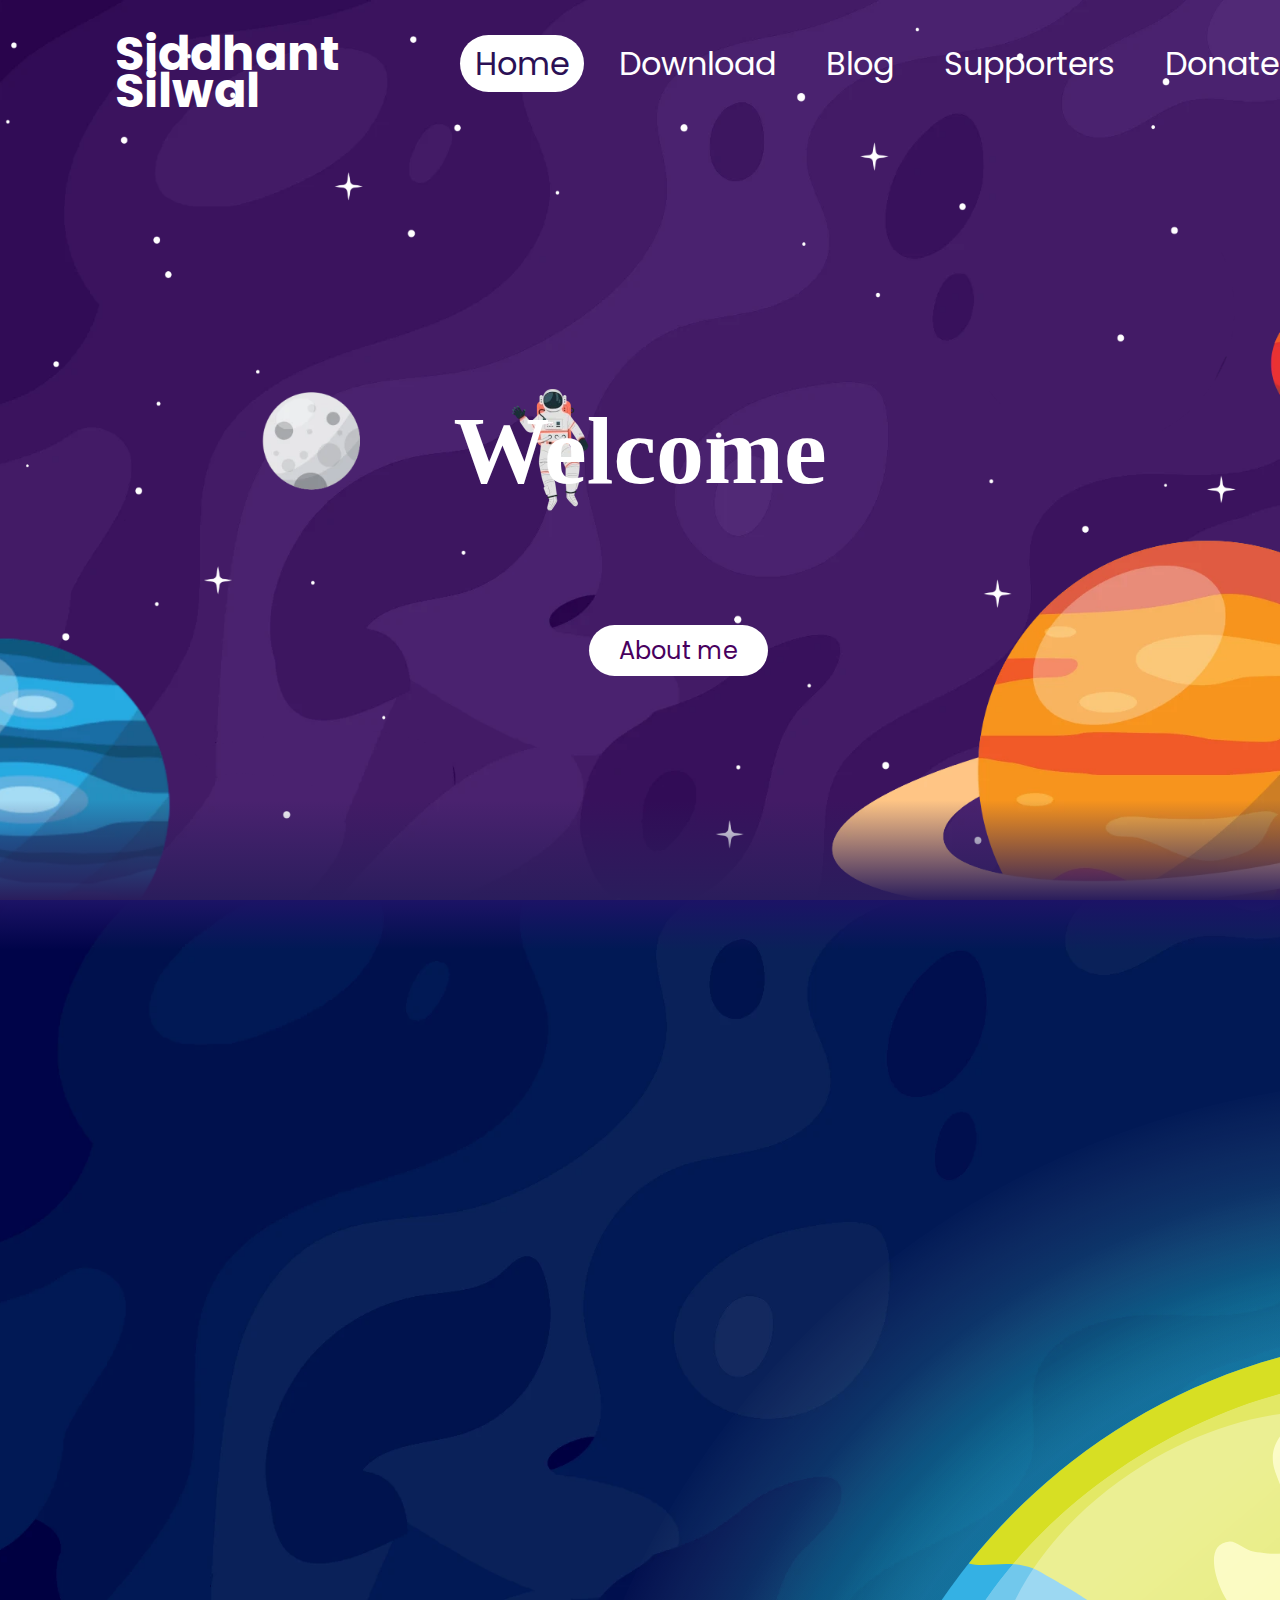
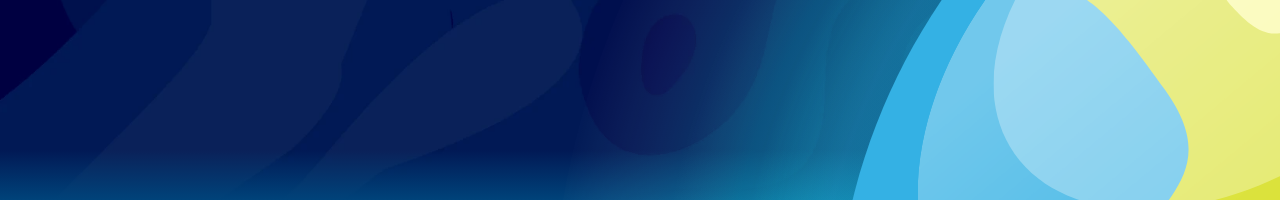
<file: index.html>
<!DOCTYPE html>
<html>
  <head>
    <title>Antrix Landing Page</title>
    <link rel="stylesheet" type="text/css" href="style.css" />
    <link
      href="https://unpkg.com/boxicons@2.1.4/css/boxicons.min.css"
      rel="stylesheet"
    />
  </head>

  <body>
    <header>
      <h1 class="logo">Siddhant<br />Silwal</h1>
      <!-- <a href="#" class="logo" id=""> </a> -->
      <ul>
        <li><a href="#" class="active">Home</a></li>
        <li><a href="pages.html">Download</a></li>
        <li><a href="#">Blog</a></li>
        <li><a href="#">Supporters</a></li>
        <li><a href="#">Donate</a></li>
      </ul>
    </header>
    <section class="home">
      <img src="img/astronaut.webp" id="astro" loading="lazy" />
      <img src="img/sky.webp" id="bg" loading="lazy" />
      <img src="img/stars.webp" id="star" loading="lazy" />
      <img src="img/Back_planets.webp" id="back_planets" loading="lazy" />
      <h2 id="text">Welcome</h2>
      <a href="#1" id="btn">About me</a>
      <img src="img/Front_planets.webp" id="front_planets" loading="lazy" />
    </section>
    <section class="content" id="1">
      <img src="img/day2.webp" id="bg" loading="lazy" />
      <!-- <img src="img/Earth.webp" id="front_planets" loading="lazy" /> -->

      <!-- svg image -->

      <svg
        width="1738"
        height="1738"
        viewBox="0 0 1338 1338"
        fill="none"
        xmlns="http://www.w3.org/2000/svg"
      >
        <g id="Earth">
          <g id="Glow">
            <circle
              id="Smallest1"
              cx="682.5"
              cy="669.5"
              r="539.5"
              fill="url(#paint0_radial_2_759)"
              fill-opacity="0.2"
            />
            <circle
              id="smaller2"
              cx="682.5"
              cy="668.5"
              r="602.5"
              fill="url(#paint1_radial_2_759)"
              fill-opacity="0.2"
            />
            <circle
              id="large"
              cx="669"
              cy="669"
              r="669"
              fill="url(#paint2_radial_2_759)"
              fill-opacity="0.2"
            />
          </g>
          <g id="Earth_2">
            <g id="g180">
              <path
                id="path182"
                d="M1146.99 669.47C1146.99 930.434 939.272 1142 683.013 1142C426.733 1142 219 930.434 219 669.47C219 408.496 426.733 196.941 683.013 196.941C939.272 196.941 1146.99 408.496 1146.99 669.47Z"
                fill="#34B1E4"
              />
            </g>
            <g id="g184">
              <path
                id="path186"
                d="M712.436 975.47C726.662 949.692 710.861 896.53 710.861 883.646C710.861 870.751 639.667 835.317 622.27 828.87C604.874 822.433 596.968 832.099 596.968 832.099C596.968 832.099 494.141 862.7 481.479 883.646C468.828 904.581 388.154 862.7 384.994 843.379C381.823 824.037 362.841 766.043 361.266 759.595C359.67 753.159 275.836 693.55 266.355 691.925C261.893 691.176 242.438 698.233 220.768 709.278C239.037 932.188 409.162 1111.01 625.525 1138.27C627.1 1110.51 622.995 1084.66 625.431 1051.18C628.601 1007.69 633.347 1027.02 664.98 1010.91C696.614 994.802 698.21 1001.25 712.436 975.47Z"
                fill="#D7DF23"
              />
            </g>
            <g id="g188">
              <path
                id="path190"
                d="M800.426 1016.33C794.075 1030.94 794.642 1043.28 811.975 1048.67C824.658 1052.64 836.081 1048.4 848.386 1045.49C859.095 1042.93 873.499 1045.98 882.224 1038.26C908.555 1014.95 886.959 993.629 864.88 977.569C857.919 972.501 850.664 967.903 843.682 962.889C813.109 940.959 807.734 999.52 800.426 1016.33Z"
                fill="#D7DF23"
              />
            </g>
            <g id="g192">
              <path
                id="path194"
                d="M924.384 265.852C897.874 305.209 875.816 356.104 895.932 400.348C935.492 487.34 998.759 451.895 944.972 577.55C891.197 703.215 851.647 648.439 857.967 772.489C864.298 896.529 886.451 970.636 927.576 969.033C968.7 967.418 979.766 799.872 1087.34 815.974C1100.2 817.92 1111.4 820.967 1121.26 824.646C1137.87 776.028 1146.99 723.84 1146.99 669.47C1146.99 498.545 1057.88 348.833 924.384 265.852Z"
                fill="#D7DF23"
              />
            </g>
            <g id="g196">
              <path
                id="path198"
                d="M378.663 379.414C416.617 401.964 424.533 400.349 473.574 469.635C522.614 538.898 457.752 555.001 441.93 614.61C426.129 674.219 429.278 716.1 451.431 735.431C473.574 754.763 609.619 746.711 600.128 699.987C590.627 653.273 589.052 590.435 589.052 535.669C589.052 480.904 628.601 516.349 680.802 493.788C733.014 471.238 723.512 376.174 723.512 358.468C723.512 340.74 680.802 273.08 649.169 253.749C635.825 245.591 613.493 225.992 592.128 206.051C483.926 227.938 389.319 288.135 322.441 372.165C337.811 376.303 358.001 367.139 378.663 379.414Z"
                fill="#D7DF23"
              />
            </g>
            <g id="g200">
              <path
                id="path202"
                d="M872.494 503.626C863.517 491.084 848.136 485.396 833.249 485.706C827.947 485.824 822.729 486.69 817.857 488.261C795.746 495.457 782.129 518.734 779.41 541.583C777.079 561.032 787.316 630.189 788.89 636.626C790.476 643.073 792.061 660.79 790.476 673.685C789.615 680.667 808.765 670.98 810.76 670.007C822.991 663.976 834.908 657.369 842.089 645.148C850.058 631.622 851.695 615.167 857.669 600.754C869.817 571.489 894.489 534.323 872.494 503.626Z"
                fill="#D7DF23"
              />
            </g>
            <g id="g204">
              <path
                id="path206"
                d="M1068.86 741.861C1079.55 737.542 1086.34 734.591 1089.35 722.412C1095.42 697.981 1082.38 670.577 1064.99 654.314C1054.87 644.841 1041.8 639.719 1027.88 641.59C1023.52 642.189 1019.02 643.29 1014.5 644.809C995.701 651.138 976.666 664.803 966.22 680.029C955.28 695.96 958.041 715.783 957.611 734.195C957.306 747.625 956.519 761.032 955.301 774.419C954.157 787.068 940.34 809.169 956.823 816.247C991.428 831.13 1003.88 792.147 1024.09 770.484C1036.09 757.632 1052.89 748.32 1068.86 741.861Z"
                fill="#F9F98F"
              />
            </g>
            <g id="g208">
              <path
                id="path210"
                d="M976.11 303.211C968.257 315.464 962.819 331.374 960.142 342.515C954.546 365.739 972.856 396.179 994.095 404.498C1012.12 411.544 1006.03 428.78 1002.8 444.048C998.085 466.374 990.053 488.41 990.053 511.505C990.053 537.017 991.407 549.345 1019.54 550.425C1031.31 550.874 1044.16 552.167 1048.88 539.027C1054.09 524.528 1051.31 506.17 1048.6 491.372C1046.22 478.488 1047.8 473.655 1051.75 461.573C1055.18 451.116 1059.66 439.729 1059.66 428.555C1059.66 419.681 1050.18 405.995 1046.22 393.902C1043.1 384.386 1044.4 383.809 1042.38 370.604C1022.57 345.937 1000.36 323.355 976.11 303.211Z"
                fill="#F9F98F"
              />
            </g>
            <g id="g212">
              <path
                id="path214"
                d="M628.659 890.549C614.59 889.907 601.876 898.13 588.878 902.246C580.437 904.898 571.975 907.378 563.534 909.955C556.416 912.136 549.339 914.393 542.326 916.905C511.658 927.886 481.999 944.641 467.017 975.434C461.242 987.292 503.637 989.558 508.278 989.869C530.053 991.355 551.009 985.217 572.322 981.903C594.579 978.46 617.173 977.69 639.337 973.499C658.896 969.821 672.849 958.605 677.868 938.439C685.112 909.496 653.689 891.693 628.659 890.549Z"
                fill="#F9F98F"
              />
            </g>
            <g id="g216">
              <path
                id="path218"
                d="M539.192 362.353C534.73 361.177 527.717 355.007 523.381 355.317C500.293 356.942 515.485 394.985 523.528 403.699C537.428 418.722 553.933 435.626 574.815 419.673C583.267 413.226 591.939 423.245 599.12 427.19C602.564 429.093 626.008 441.913 629.672 438.994C639.426 431.221 651.164 423.875 658.124 413.247C674.314 388.474 669.894 353.521 660.235 327.314C650.24 300.199 621.966 278.269 596.737 266.775C592.012 264.616 587.088 263.782 582.343 264.06C563.938 265.097 552.085 282.611 557.933 300.477C557.985 300.605 564.306 319.851 573.755 334.842C583.256 349.886 573.755 352.013 572.705 358.471C571.109 368.201 545.019 363.892 539.192 362.353Z"
                fill="#F9F98F"
              />
            </g>
            <g id="g220">
              <g id="g234">
                <g id="Clip path group">
                  <mask
                    id="mask0_2_759"
                    style="mask-type: luminance"
                    maskUnits="userSpaceOnUse"
                    x="322"
                    y="386"
                    width="825"
                    height="756"
                  >
                    <g id="clipPath226">
                      <path
                        id="path224"
                        d="M322.956 386.737H1147V1142H322.956V386.737Z"
                        fill="white"
                      />
                    </g>
                  </mask>
                  <g mask="url(#mask0_2_759)">
                    <g id="g232" opacity="0.199997">
                      <g id="g230">
                        <path
                          id="path228"
                          d="M322.956 967.461C408.04 1073.94 537.682 1142 683.008 1142C939.268 1142 1146.99 930.434 1146.99 669.471C1146.99 563.436 1112.72 465.582 1054.81 386.738C931.488 580.255 628.687 996.726 322.956 967.461Z"
                          fill="#212A3C"
                        />
                      </g>
                    </g>
                  </g>
                </g>
              </g>
            </g>
            <g id="g236">
              <g id="g250">
                <g id="Clip path group_2">
                  <mask
                    id="mask1_2_759"
                    style="mask-type: luminance"
                    maskUnits="userSpaceOnUse"
                    x="356"
                    y="617"
                    width="791"
                    height="525"
                  >
                    <g id="clipPath242">
                      <path
                        id="path240"
                        d="M356.7 617.934H1147V1142H356.7V617.934Z"
                        fill="white"
                      />
                    </g>
                  </mask>
                  <g mask="url(#mask1_2_759)">
                    <g id="g248" opacity="0.199997">
                      <g id="g246">
                        <path
                          id="path244"
                          d="M356.7 1005.34C440.524 1089.81 555.761 1142 683.008 1142C939.267 1142 1146.99 930.434 1146.99 669.47C1146.99 652.042 1146.01 634.871 1144.21 617.934C1011.19 806.084 730.065 1110.63 356.7 1005.34Z"
                          fill="#212A3C"
                        />
                      </g>
                    </g>
                  </g>
                </g>
              </g>
            </g>
            <g id="g252">
              <g id="g308">
                <g id="Clip path group_3">
                  <mask
                    id="mask2_2_759"
                    style="mask-type: luminance"
                    maskUnits="userSpaceOnUse"
                    x="283"
                    y="229"
                    width="567"
                    height="495"
                  >
                    <g id="clipPath258">
                      <path
                        id="path256"
                        d="M283.049 229.081H849.532V723.166H283.049V229.081Z"
                        fill="white"
                      />
                    </g>
                  </mask>
                  <g mask="url(#mask2_2_759)">
                    <g id="g306" opacity="0.300003">
                      <g id="g304">
                        <g id="Clip path group_4">
                          <mask
                            id="mask3_2_759"
                            style="mask-type: luminance"
                            maskUnits="userSpaceOnUse"
                            x="283"
                            y="229"
                            width="567"
                            height="495"
                          >
                            <g id="clipPath262">
                              <path
                                id="path260"
                                d="M826.454 315.237C888.188 418.78 821.75 574.757 678.061 663.588C534.362 752.451 367.848 740.54 306.124 637.007C244.38 533.454 310.817 377.487 454.506 288.646C598.185 199.783 764.72 211.705 826.454 315.237Z"
                                fill="white"
                              />
                            </g>
                          </mask>
                          <g mask="url(#mask3_2_759)">
                            <g id="g302">
                              <g id="g300">
                                <g id="Mask group">
                                  <mask
                                    id="mask4_2_759"
                                    style="mask-type: luminance"
                                    maskUnits="userSpaceOnUse"
                                    x="-345946"
                                    y="-345617"
                                    width="688051"
                                    height="700713"
                                  >
                                    <g id="Group">
                                      <g id="g284">
                                        <g id="g282">
                                          <g id="g280">
                                            <g id="g278">
                                              <path
                                                id="path276"
                                                d="M-345946 -345616H342105V355095H-345946V-345616Z"
                                                fill="url(#paint3_linear_2_759)"
                                              />
                                            </g>
                                          </g>
                                        </g>
                                      </g>
                                    </g>
                                  </mask>
                                  <g mask="url(#mask4_2_759)">
                                    <g id="g298">
                                      <g id="g296">
                                        <path
                                          id="path294"
                                          d="M826.498 315.102C888.232 418.645 821.794 574.622 678.105 663.453C534.406 752.315 367.892 740.404 306.168 636.872C244.424 533.318 310.861 377.352 454.55 288.511C598.229 199.648 764.764 211.57 826.498 315.102Z"
                                          fill="url(#paint4_linear_2_759)"
                                        />
                                      </g>
                                    </g>
                                  </g>
                                </g>
                              </g>
                            </g>
                          </g>
                        </g>
                      </g>
                    </g>
                  </g>
                </g>
              </g>
            </g>
            <g id="g310">
              <g id="g324">
                <g id="Clip path group_5">
                  <mask
                    id="mask5_2_759"
                    style="mask-type: luminance"
                    maskUnits="userSpaceOnUse"
                    x="341"
                    y="255"
                    width="365"
                    height="307"
                  >
                    <g id="clipPath316">
                      <path
                        id="path314"
                        d="M341.403 255.095H705.833V561.843H341.403V255.095Z"
                        fill="white"
                      />
                    </g>
                  </mask>
                  <g mask="url(#mask5_2_759)">
                    <g id="g322" opacity="0.300003">
                      <g id="g320">
                        <path
                          id="path318"
                          d="M693.11 303.672C729.972 365.505 683.986 462.547 590.388 520.434C496.779 578.321 391.002 575.114 354.129 513.281C317.246 451.427 363.232 354.374 456.841 296.487C550.46 238.599 656.227 241.818 693.11 303.672Z"
                          fill="white"
                        />
                      </g>
                    </g>
                  </g>
                </g>
              </g>
            </g>
          </g>
        </g>
        <defs>
          <radialGradient
            id="paint0_radial_2_759"
            cx="0"
            cy="0"
            r="1"
            gradientUnits="userSpaceOnUse"
            gradientTransform="translate(682.5 669.5) rotate(-157.718) scale(730.551)"
          >
            <stop stop-color="#00FFFF" stop-opacity="0" />
            <stop offset="0.0001" stop-color="#00FFFF" />
            <stop offset="0.0002" stop-color="#46B8E6" />
            <stop offset="0.645256" stop-color="#43B7E6" />
            <stop offset="0.656538" stop-color="#43B7E6" />
            <stop offset="0.740707" stop-color="#00FFFF" stop-opacity="0" />
          </radialGradient>
          <radialGradient
            id="paint1_radial_2_759"
            cx="0"
            cy="0"
            r="1"
            gradientUnits="userSpaceOnUse"
            gradientTransform="translate(682.5 668.5) rotate(-157.835) scale(687.829)"
          >
            <stop offset="0.687278" stop-color="#47B8E6" />
            <stop offset="0.871997" stop-color="white" stop-opacity="0" />
          </radialGradient>
          <radialGradient
            id="paint2_radial_2_759"
            cx="0"
            cy="0"
            r="1"
            gradientUnits="userSpaceOnUse"
            gradientTransform="translate(669 669) rotate(-158.599) scale(864.619)"
          >
            <stop offset="0.619412" stop-color="#00FFFF" />
            <stop offset="0.781959" stop-color="white" stop-opacity="0" />
          </radialGradient>
          <linearGradient
            id="paint3_linear_2_759"
            x1="465.357"
            y1="347.948"
            x2="682.231"
            y2="608.171"
            gradientUnits="userSpaceOnUse"
          >
            <stop stop-color="white" />
            <stop offset="1" stop-color="white" stop-opacity="0" />
          </linearGradient>
          <linearGradient
            id="paint4_linear_2_759"
            x1="465.352"
            y1="347.984"
            x2="682.226"
            y2="608.207"
            gradientUnits="userSpaceOnUse"
          >
            <stop stop-color="white" />
            <stop offset="1" stop-color="white" />
          </linearGradient>
        </defs>
      </svg>

      <div class="caro">
        <marquee behavior="scroll" direction="left">
        
        <ul>
          <img src="img/shuttle.webp"/>
          <li><i class='bx bx-desktop'></i>UI/Ux</li>
          <li><i class='bx bxl-javascript' ></i>Javascript</li>
          <li><i class='bx bxl-react' ></i></i>React.js</li>
          <li><i class='bx bx-globe' ></i>Web Dev</li>
          <li><i class='bx bxl-python'></i>Python</li>
        </ul>
        </marquee>
      </div>
    </section>
  </body>
  <script src="scripts.js"></script>
</html>
</file>
<file: style.css>
@import url('https://fonts.googleapis.com/css?family=Poppins:300,400,500,600,700,800,900&display=swap');
*
{
    margin: 0;
    padding: 0;
    box-sizing: border-box;
    font-family: 'Poppins', sans-serif;
    scroll-behavior: smooth;
}
body
{
    min-height: 100vh;
    background: linear-gradient(#300050, #00437a);
    overflow-x: hidden;}


    body::-webkit-scrollbar {
        width: 6px;
        background:#360055;
      }
      
      body::-webkit-scrollbar-thumb {
        background: linear-gradient(transparent, #ffffff);
        border-radius: 6px;
        border-radius: 20px;
      }
      
      body::-webkit-scrollbar-thumb:hover {
        background: linear-gradient(transparent, #00c6ff, transparent);
      }

header
{
    position: absolute;
    top: 2vh;
    left: 0;
    width: 100%;
    display: flex;
    justify-content: space-between;
    z-index: 10000 ;
}
header .logo
{
    font-size: 3rem;
    margin-top: 2vh;
    margin-left: 9vw;
    line-height: 2.3rem;
    color: #fff;
}

header ul
{
    display: flex;
    justify-content: center;
    align-items: center;
    font-size: 2rem;
    padding: 10px 100px;
}
header ul li
{
    list-style: none;
    margin-left: 20px;
}
header ul li a
{.menu
    {
        margin-top: 1vh;
        float: left;
        width: 30%;
        overflow: hidden;
        position: fixed;
    }
    
    .menu li
    {
        list-style: none;
        border-color: rgb(255, 0, 0);
        border-left-width: 1px;
        border-left-style: ridge;
        color: rgb(192, 184, 184);
        padding-left: 1rem;
    }
    .items
    {
        height: 100%;
        float: right;
        width: 70%; 
        position: relative;    
    }
    .items div
    {
        margin: 1rem;
        background-color: #49007a;
        border-radius: 10px;
        padding: 1rem;
    }
    text-decoration: none;
    padding: 6px 15px;
    color: #fff;
    border-radius: 30px;
}
header ul li a:hover,
header ul li a.active
{
    background-color: #fff;
    color: #2b1055;
}

section{
    position: relative;
    width: 100%;
    height: 100vh;
    padding: 100px;
    display: flex;
    justify-content: center;
    align-items: center;
    overflow: hidden;
}
section::before
{
    content: '';
    position: absolute;
    bottom: 0;
    width: 100%;
    height: 100px;
    background: linear-gradient(to top, #2a1d5c,transparent);
    z-index: 1000;
}
section.content::after
{
    content: '';
    position: absolute;
    top: 0;
    width: 100%;
    height: 50px;
    background: linear-gradient(to bottom, #1c1366,transparent);
    z-index: 1000;
}
section.content::before
{
    height: 50px;

    background: linear-gradient(to top, #00437a,transparent);
    z-index: 1000;
}
section img
{
    position: absolute;
    top: 0;
    left: 0;
    width: 100%;
    height: 100%;
    object-fit: cover;
}
section img#front_planets
{
    z-index: 10;
}
section img#bg
{
    z-index: -10000;
}
#astro
{
    width: auto;
    height: auto;
    position: relative;
    animation: astronaut 5s infinite;
    z-index: 9;
}
#text
{
    font-family: Georgia, 'Times New Roman', Times, serif;
    position: absolute;
    color: #fff;
    white-space: nowrap;
    font-size: 7.5vw;
    z-index: 9;
}
#btn
{
    text-decoration: none;
    display: inline-block;
    padding: 8px 30px;
    border-radius: 40px;
    background-color: #fff;
    font-size: 1.5em;
    color: #48005e;
    z-index: 1000000;
    transform: translateY(200px);
}

.list-heading {
    font-weight: normal;
    border-left-width: 2px;    background-color: black;

    color: #fff;
    
}

.content svg
{
    position: absolute;
    top: 20%;
    left: 43%;
    z-index: 1000;
}

.caro
{
    position: absolute;
    top: 40%;
    left: 0;
    width: 100%;
    justify-content: space-between;
}

.caro img
{
    height: auto;
    width: auto;
    position: relative;
    object-fit: none;
    margin: 5vw;
}

.caro ul
{
    display: flex;
    align-items: center;
    width: 100%;
    list-style: none;
}

.caro ul li
{
    background-color: rgb(255, 208, 0);
    border-radius: 5%;
    margin-left: 3vw;
    color: #3f3f3f;
    text-align: center;
    padding: 4vh;

}
.caro ul li i
{
    font-size: 5rem;
    display: block;
}



@keyframes astronaut 
{
    0%
    {
        transform: translate(1300%,0) rotate(0);
    }
    50%
    {
        transform: translate(0%,-200%) rotate(-180deg);
    }
    100%
    {
        transform: translate(-1300%,0) rotate(-360deg);
    }

}
</file>
